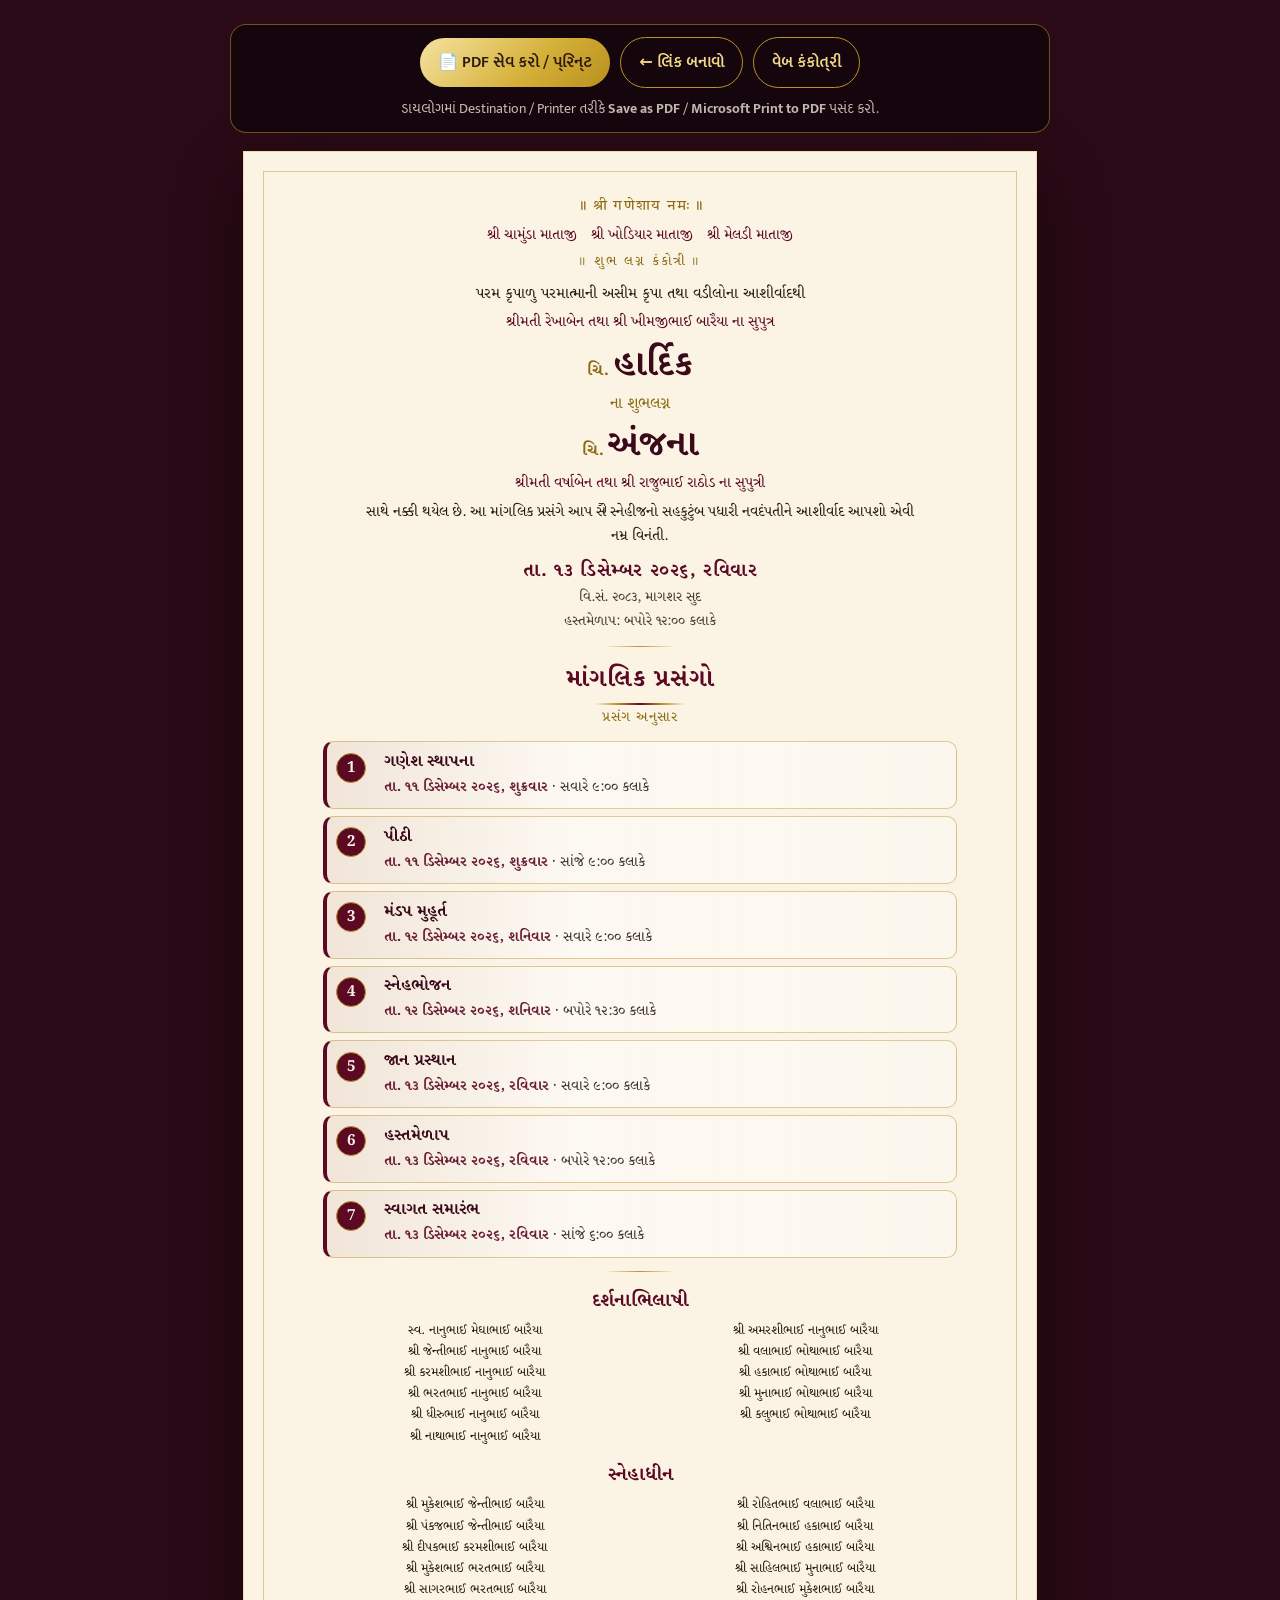
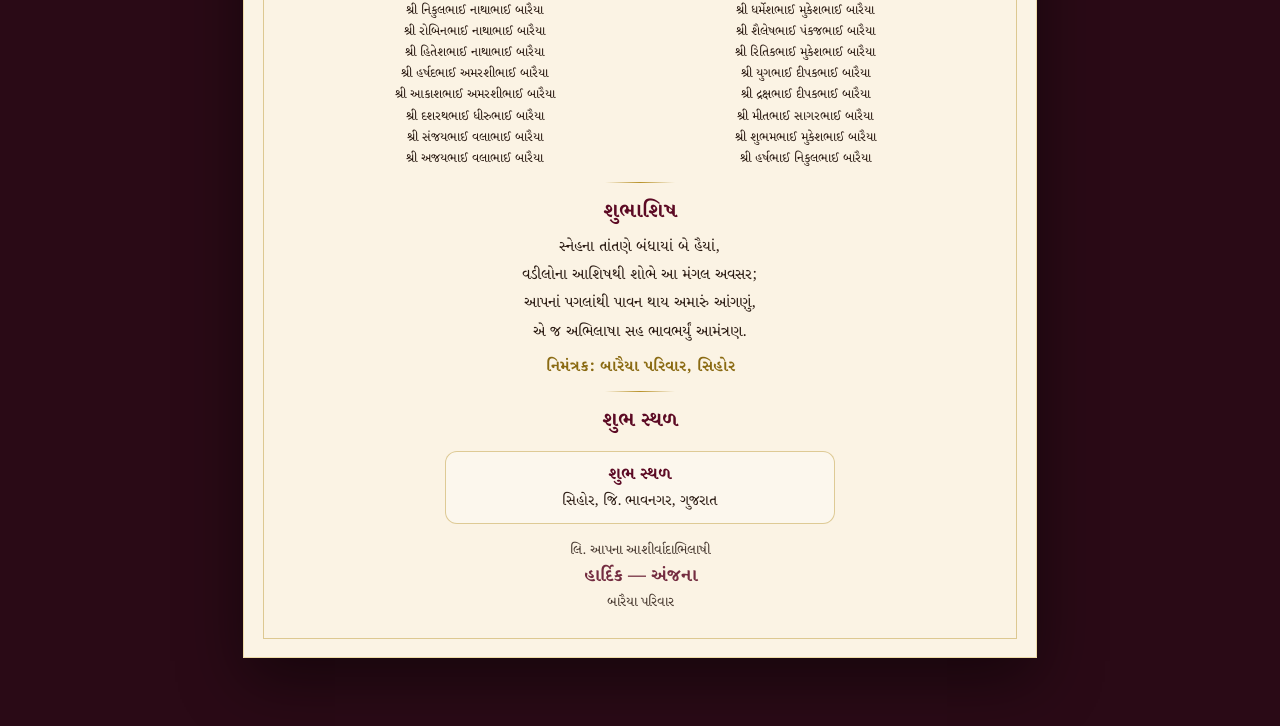
<file: print.html>
<!DOCTYPE html>
<html lang="gu">
<head>
<meta charset="UTF-8">
<meta name="viewport" content="width=device-width, initial-scale=1.0">
<meta name="robots" content="noindex">
<title>કંકોત્રી PDF</title>
<link rel="preconnect" href="https://fonts.googleapis.com">
<link href="https://fonts.googleapis.com/css2?family=Noto+Serif+Gujarati:wght@400;600;700&family=Mukta+Vaani:wght@400;500;600&family=Tiro+Devanagari+Sanskrit&display=swap" rel="stylesheet">
<link rel="stylesheet" href="css/print.css?v=1763930000">
</head>
<body>

<div class="toolbar">
  <button type="button" class="btn btn-gold" id="print-btn">📄 PDF સેવ કરો / પ્રિન્ટ</button>
  <a class="btn btn-outline" href="share.html">← લિંક બનાવો</a>
  <a class="btn btn-outline" id="web-link" href="index.html">વેબ કંકોત્રી</a>
  <p class="hint">ડાયલોગમાં Destination / Printer તરીકે <b>Save as PDF</b> / <b>Microsoft Print to PDF</b> પસંદ કરો.</p>
</div>

<!-- One continuous sheet — browser paginates naturally (no forced blank pages) -->
<article class="sheet">
  <div class="inner">
    <p class="mantra">॥ श्री गणेशाय नमः ॥</p>
    <div class="deities" id="deities"></div>
    <p class="kankotri">॥ શુભ લગ્ન કંકોત્રી ॥</p>

    <p class="guest" id="guest" hidden>પ્રતિ, <b id="guest-name"></b></p>

    <p class="intro">પરમ કૃપાળુ પરમાત્માની અસીમ કૃપા તથા વડીલોના આશીર્વાદથી</p>

    <div id="name-stack">
      <div id="groom-block">
        <p class="parents" id="groom-parents"></p>
        <div class="names">
          <span class="name"><small class="hon">ચિ.</small><span data-name="groom">વરરાજા</span></span>
        </div>
      </div>
      <p class="amp-line" id="amp-line"><span class="amp">ના શુભલગ્ન</span></p>
      <div id="bride-block">
        <div class="names">
          <span class="name"><small class="hon">ચિ.</small><span data-name="bride">કન્યા</span></span>
        </div>
        <p class="parents" id="bride-parents"></p>
      </div>
    </div>

    <p class="invite-line">સાથે નક્કી થયેલ છે. આ માંગલિક પ્રસંગે આપ સೌ સ્નેહીજનો સહકુટુંબ પધારી નવદંપતીને આશીર્વાદ આપશો એવી નમ્ર વિનંતી.</p>

    <p class="date-line" id="date-line"></p>
    <p class="tithi" id="tithi-line"></p>
    <p class="tithi" id="muhurat-line"></p>

    <div class="rule"></div>
    <h3 class="section-h programme-title">માંગલિક પ્રસંગો</h3>
    <p class="programme-sub">પ્રસંગ અનુસાર</p>
    <div class="events" id="events"></div>

    <div id="wellwishers-page" class="well">
      <div class="rule"></div>
      <h3 class="well-title">દર્શનાભિલાષી</h3>
      <div class="cols">
        <ul id="darshan-left"></ul>
        <ul id="darshan-right"></ul>
      </div>
      <div class="well-grp">
        <h3 class="well-title">ફઈ-ફુવા</h3>
        <div class="cols">
          <ul id="faifuva-left"></ul>
          <ul id="faifuva-right"></ul>
        </div>
      </div>
      <div class="well-grp">
        <h3 class="well-title">મોસાળ પક્ષ</h3>
        <div class="cols">
          <ul id="mosal-left"></ul>
          <ul id="mosal-right"></ul>
        </div>
      </div>
      <div id="sneha-grp">
        <h3 class="well-title">સ્નેહાધીન</h3>
        <ul id="sneha-top" style="list-style:none;text-align:center;font-family:'Noto Serif Gujarati',serif;font-size:.8rem;line-height:1.65;margin-bottom:.25rem"></ul>
        <div class="cols">
          <ul id="sneha-left"></ul>
          <ul id="sneha-right"></ul>
        </div>
      </div>
    </div>

    <div class="after-names">
      <div class="rule"></div>
      <h3 class="section-h">શુભાશિષ</h3>
      <p class="verse" id="verse"></p>
      <p class="inviter" id="inviter"></p>

      <div class="rule"></div>
      <h3 class="section-h" id="venue-title">શુભ સ્થળ</h3>
      <div class="venue">
        <p class="venue-name" id="venue-name"></p>
        <p class="venue-addr" id="venue-addr"></p>
      </div>

      <div class="foot">
        <p>લિ. આપના આશીર્વાદાભિલાષી</p>
        <p class="pair" id="foot-names"></p>
        <p id="foot-family"></p>
      </div>
    </div>
  </div>
</article>

<script src="js/invite-code.js?v=1763930000"></script>
<script src="js/config.js?v=1763930000"></script>
<script src="js/print.js?v=1763930000"></script>
<script>
  (function () {
    var a = document.getElementById('web-link');
    if (a) a.href = 'index.html' + location.search;
  })();
</script>
</body>
</html>
</file>
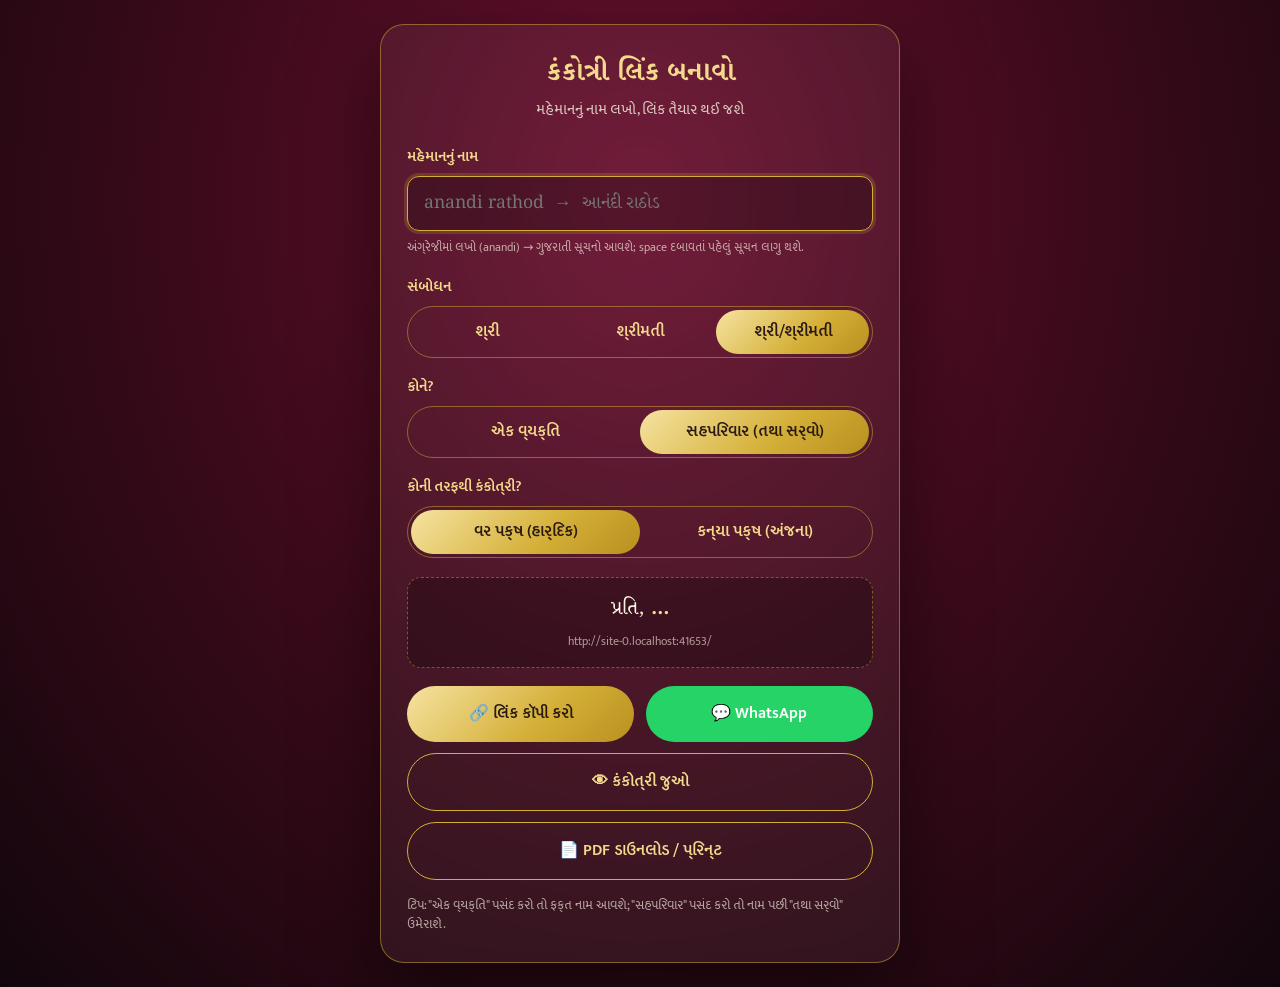
<file: share.html>
<!DOCTYPE html>
<html lang="gu">
<head>
<meta charset="UTF-8">
<meta name="viewport" content="width=device-width, initial-scale=1.0">
<meta name="robots" content="noindex">
<title>કંકોત્રી લિંક બનાવો</title>
<link href="https://fonts.googleapis.com/css2?family=Noto+Serif+Gujarati:wght@400;600;700&family=Mukta+Vaani:wght@400;500;600&display=swap" rel="stylesheet">
<style>
:root{--gold:#d4af37;--gold-2:#f3d98b;--cream:#fbf3e4;--ink:#2a1a12}
*{box-sizing:border-box;margin:0;padding:0}
body{font-family:'Mukta Vaani',system-ui,sans-serif;color:var(--cream);min-height:100vh;display:grid;place-items:center;padding:24px;
  background:radial-gradient(ellipse at 50% 20%,#6b1030 0%,#3b0a1a 50%,#12060c 100%)}
.card{width:100%;max-width:520px;padding:28px 26px;border-radius:24px;border:1px solid rgba(212,175,55,.5);background:rgba(255,255,255,.05);backdrop-filter:blur(8px);box-shadow:0 30px 80px rgba(0,0,0,.5)}
h1{font-family:'Noto Serif Gujarati',serif;font-weight:700;color:var(--gold-2);font-size:1.7rem;text-align:center;margin-bottom:.3rem}
.sub{text-align:center;opacity:.8;font-size:.95rem;margin-bottom:1.4rem}
label{display:block;font-weight:600;color:var(--gold-2);margin:1rem 0 .4rem;font-size:.95rem}
input[type=text]{width:100%;padding:.85rem 1rem;border-radius:12px;border:1px solid rgba(212,175,55,.5);background:rgba(0,0,0,.25);color:var(--cream);font:inherit;font-size:1.1rem;font-family:'Noto Serif Gujarati',serif}
input[type=text]:focus{outline:none;border-color:var(--gold);box-shadow:0 0 0 3px rgba(212,175,55,.2)}
.seg{display:flex;border:1px solid rgba(212,175,55,.5);border-radius:999px;padding:3px}
.seg button{flex:1;border:0;background:transparent;color:var(--gold-2);font:inherit;font-weight:600;padding:.55rem;border-radius:999px;cursor:pointer}
.seg button.active{background:linear-gradient(135deg,#f6e3a1,#d4af37 60%,#b8901f);color:var(--ink)}
.namewrap{position:relative}
.sugg{position:absolute;left:0;right:0;top:calc(100% + 4px);z-index:5;background:#2a0a16;border:1px solid rgba(212,175,55,.6);border-radius:12px;overflow:hidden;box-shadow:0 14px 40px rgba(0,0,0,.5)}
.sugg button{display:block;width:100%;text-align:left;border:0;background:transparent;color:var(--cream);font-family:'Noto Serif Gujarati',serif;font-size:1.1rem;padding:.6rem 1rem;cursor:pointer}
.sugg button:hover,.sugg button.hot{background:rgba(212,175,55,.2);color:var(--gold-2)}
.sugg button small{opacity:.5;font-family:'Mukta Vaani',sans-serif;font-size:.75rem;margin-left:.5rem}
.hint{font-size:.78rem;opacity:.65;margin-top:.4rem}
.preview{margin-top:1.2rem;padding:1rem;border-radius:14px;background:rgba(0,0,0,.25);border:1px dashed rgba(212,175,55,.45);text-align:center}
.preview .line{font-family:'Noto Serif Gujarati',serif;font-size:1.25rem;color:var(--cream)}
.preview .line b{color:var(--gold-2)}
.preview .url{font-size:.75rem;opacity:.6;word-break:break-all;margin-top:.5rem}
.actions{display:grid;grid-template-columns:1fr 1fr;gap:.7rem;margin-top:1.1rem}
.btn{display:flex;align-items:center;justify-content:center;gap:.4rem;padding:.9rem;border-radius:999px;border:0;font:inherit;font-weight:600;font-size:1rem;cursor:pointer;text-decoration:none}
.btn-gold{background:linear-gradient(135deg,#f6e3a1,#d4af37 60%,#b8901f);color:var(--ink)}
.btn-wa{background:#25d366;color:#fff}
.btn-outline{background:transparent;border:1px solid var(--gold);color:var(--gold-2);grid-column:1/-1}
.tip{font-size:.8rem;opacity:.65;margin-top:1rem;line-height:1.5}
.toast{position:fixed;left:50%;bottom:26px;transform:translateX(-50%) translateY(20px);background:#1f5a24;color:#fff;padding:.6rem 1.2rem;border-radius:999px;opacity:0;transition:.3s;pointer-events:none}
.toast.show{opacity:1;transform:translateX(-50%)}
</style>
</head>
<body>
<div class="card">
  <h1>કંકોત્રી લિંક બનાવો</h1>
  <p class="sub">મહેમાનનું નામ લખો, લિંક તૈયાર થઈ જશે</p>

  <label for="name">મહેમાનનું નામ</label>
  <div class="namewrap">
    <input type="text" id="name" placeholder="anandi rathod  →  આનંદી રાઠોડ" autocomplete="off" autofocus>
    <div class="sugg" id="sugg" hidden></div>
  </div>
  <p class="hint">અંગ્રેજીમાં લખો (anandi) → ગુજરાતી સૂચનો આવશે; space દબાવતાં પહેલું સૂચન લાગુ થશે.</p>

  <label>સંબોધન</label>
  <div class="seg" id="prefix">
    <button type="button" data-p="શ્રી">શ્રી</button>
    <button type="button" data-p="શ્રીમતી">શ્રીમતી</button>
    <button type="button" data-p="શ્રી/શ્રીમતી" class="active">શ્રી/શ્રીમતી</button>
  </div>

  <label>કોને?</label>
  <div class="seg" id="scope">
    <button type="button" data-all="0">એક વ્યક્તિ</button>
    <button type="button" data-all="1" class="active">સહપરિવાર (તથા સર્વો)</button>
  </div>

  <label>કોની તરફથી કંકોત્રી?</label>
  <div class="seg" id="side">
    <button type="button" data-side="groom" class="active">વર પક્ષ (હાર્દિક)</button>
    <button type="button" data-side="bride">કન્યા પક્ષ (અંજના)</button>
  </div>

  <div class="preview">
    <div class="line" id="line">પ્રતિ, <b>…</b></div>
    <div class="url" id="url"></div>
  </div>

  <div class="actions">
    <button class="btn btn-gold" id="copy">🔗 લિંક કૉપી કરો</button>
    <a class="btn btn-wa" id="wa" href="#" target="_blank" rel="noopener">💬 WhatsApp</a>
    <a class="btn btn-outline" id="open" href="#" target="_blank" rel="noopener">👁 કંકોત્રી જુઓ</a>
    <a class="btn btn-outline" id="pdf" href="print.html" target="_blank" rel="noopener">📄 PDF ડાઉનલોડ / પ્રિન્ટ</a>
  </div>
  <p class="tip">ટિપ: "એક વ્યક્તિ" પસંદ કરો તો ફક્ત નામ આવશે; "સહપરિવાર" પસંદ કરો તો નામ પછી "તથા સર્વો" ઉમેરાશે.</p>
</div>
<div class="toast" id="toast">લિંક કૉપી થઈ ગઈ ✓</div>

<script src="js/invite-code.js?v=1760965200"></script>
<script src="js/config.js?v=1763930000"></script>
<script>
(function () {
  const W = window.WEDDING;
  const base = location.href.replace(/share\.html.*$/, '');
  const nameEl = document.getElementById('name'), lineEl = document.getElementById('line'), urlEl = document.getElementById('url');
  const copyBtn = document.getElementById('copy'), waBtn = document.getElementById('wa'), openBtn = document.getElementById('open'), pdfBtn = document.getElementById('pdf'), toast = document.getElementById('toast');
  let side = 'groom', link = base, prefix = 'શ્રી/શ્રીમતી', all = '1';

  function displayName(raw) {
    const name = raw.replace(/\s+/g, ' ').trim();
    if (!name) return '';
    const hasTitle = /^(શ્રી|શ્રીમતી|પૂજ્ય|માનનીય|આદરણીય|ડૉ\.|સૌ\.)/.test(name);
    const pre = hasTitle ? '' : prefix + ' ';
    const suffix = (all === '1' && W.guestSuffix) ? ' ' + W.guestSuffix : '';
    return pre + name + suffix;
  }
  function update() {
    const raw = nameEl.value.replace(/\s+/g, ' ').trim();
    const hasTitle = /^(શ્રી|શ્રીમતી|પૂજ્ય|માનનીય|આદરણીય|ડૉ\.|સૌ\.)/.test(raw);
    const fullName = raw ? (hasTitle ? raw : prefix + ' ' + raw) : '';
    const code = window.InviteCode.encode({ name: fullName, side, all: all === '1' });
    link = (raw || side === 'bride') ? base + '?i=' + code : base;
    const shown = displayName(raw);
    lineEl.innerHTML = 'પ્રતિ, <b>' + (shown || '…') + '</b>';
    urlEl.textContent = link;
    openBtn.href = link;
    if (pdfBtn) {
      const q = link.includes('?') ? link.slice(link.indexOf('?')) : '';
      pdfBtn.href = 'print.html' + q;
    }
    const who = side === 'bride' ? `${W.bride} અને ${W.groom}` : `${W.groom} અને ${W.bride}`;
    const msg = `${shown ? shown + ',\n\n' : ''}${who} ના શુભલગ્ન પ્રસંગે આપને હૃદયપૂર્વક નિમંત્રણ.\nકંકોત્રી અહીં જુઓ 👇\n${link}`;
    waBtn.href = 'https://wa.me/?text=' + encodeURIComponent(msg);
  }
  // ---- live English → Gujarati transliteration (Google Input Tools) ----
  const sugg = document.getElementById('sugg');
  let suggWords = [], hot = 0, reqId = 0;
  const cache = {};
  function currentWord() {
    const v = nameEl.value, pos = nameEl.selectionStart;
    const start = v.lastIndexOf(' ', pos - 1) + 1;
    let end = v.indexOf(' ', pos); if (end < 0) end = v.length;
    return { word: v.slice(start, end), start, end };
  }
  async function fetchSugg(word) {
    if (cache[word]) return cache[word];
    const r = await fetch('https://inputtools.google.com/request?text=' + encodeURIComponent(word) + '&itc=gu-t-i0-und&num=5&cp=0&cs=1&ie=utf-8&oe=utf-8');
    const d = await r.json();
    const list = (d[0] === 'SUCCESS' && d[1][0] && d[1][0][1]) || [];
    cache[word] = list; return list;
  }
  function hideSugg() { sugg.hidden = true; suggWords = []; }
  function showSugg(list, typed) {
    suggWords = list; hot = 0;
    if (!list.length) return hideSugg();
    sugg.innerHTML = list.map((w, i) => `<button type="button" data-i="${i}" class="${i === 0 ? 'hot' : ''}">${w}<small>${typed}</small></button>`).join('');
    sugg.hidden = false;
  }
  function applyWord(w) {
    const { start, end } = currentWord();
    const v = nameEl.value;
    nameEl.value = v.slice(0, start) + w + v.slice(end);
    const p = start + w.length; nameEl.setSelectionRange(p, p);
    hideSugg(); update();
  }
  async function maybeSuggest() {
    const { word } = currentWord();
    if (!/^[A-Za-z]+$/.test(word)) return hideSugg();
    const id = ++reqId;
    try { const list = await fetchSugg(word); if (id === reqId) showSugg(list, word); } catch (e) { hideSugg(); }
  }
  sugg.addEventListener('mousedown', e => { const b = e.target.closest('button'); if (b) { e.preventDefault(); applyWord(suggWords[+b.dataset.i]); } });
  nameEl.addEventListener('keydown', e => {
    if (sugg.hidden || !suggWords.length) return;
    if (e.key === 'ArrowDown' || e.key === 'ArrowUp') {
      e.preventDefault(); hot = (hot + (e.key === 'ArrowDown' ? 1 : suggWords.length - 1)) % suggWords.length;
      sugg.querySelectorAll('button').forEach((b, i) => b.classList.toggle('hot', i === hot));
    } else if (e.key === ' ' || e.key === 'Enter' || e.key === 'Tab') {
      e.preventDefault(); applyWord(suggWords[hot]);
      if (e.key === ' ') { const p = nameEl.selectionStart; nameEl.value = nameEl.value.slice(0, p) + ' ' + nameEl.value.slice(p); nameEl.setSelectionRange(p + 1, p + 1); update(); }
    } else if (e.key === 'Escape') hideSugg();
  });
  document.querySelectorAll('#prefix button').forEach(b => b.addEventListener('click', () => {
    prefix = b.dataset.p; document.querySelectorAll('#prefix button').forEach(x => x.classList.toggle('active', x === b)); update();
  }));
  document.querySelectorAll('#scope button').forEach(b => b.addEventListener('click', () => {
    all = b.dataset.all; document.querySelectorAll('#scope button').forEach(x => x.classList.toggle('active', x === b)); update();
  }));
  nameEl.addEventListener('blur', () => setTimeout(hideSugg, 150));
  nameEl.addEventListener('input', () => { update(); maybeSuggest(); });
  document.querySelectorAll('#side button').forEach(b => b.addEventListener('click', () => {
    side = b.dataset.side;
    document.querySelectorAll('#side button').forEach(x => x.classList.toggle('active', x === b));
    update();
  }));
  copyBtn.addEventListener('click', async () => {
    try { await navigator.clipboard.writeText(link); }
    catch (e) { const t = document.createElement('textarea'); t.value = link; document.body.appendChild(t); t.select(); document.execCommand('copy'); t.remove(); }
    toast.classList.add('show'); setTimeout(() => toast.classList.remove('show'), 1800);
  });
  update();
})();
</script>
</body>
</html>
</file>
<file: css/print.css>
/* cache 1760968200 */
/* Printable kankotri — screen preview + PDF/print */
:root{
  --maroon:#5c0a24;
  --maroon-deep:#3b0a1a;
  --gold:#b8922a;
  --gold-2:#8a6a12;
  --cream:#fbf3e4;
  --cream-2:#f3e6cf;
  --ink:#2a1a12;
  --line:rgba(184,146,42,.45);
}
*{box-sizing:border-box;margin:0;padding:0}
html,body{background:#2a0a16;color:var(--ink);font-family:'Mukta Vaani',system-ui,sans-serif}
body{min-height:100vh;padding:24px 16px 48px}

.toolbar{
  position:sticky;top:0;z-index:20;display:flex;flex-wrap:wrap;gap:.6rem;justify-content:center;align-items:center;
  max-width:820px;margin:0 auto 18px;padding:12px 14px;border-radius:16px;
  background:rgba(20,6,12,.92);border:1px solid rgba(212,175,55,.45);backdrop-filter:blur(8px);
  color:var(--cream);
}
.toolbar .hint{flex:1 1 100%;text-align:center;font-size:.85rem;opacity:.75}
.btn{
  display:inline-flex;align-items:center;justify-content:center;gap:.35rem;
  padding:.7rem 1.15rem;border-radius:999px;border:0;font:inherit;font-weight:600;cursor:pointer;text-decoration:none;
}
.btn-gold{background:linear-gradient(135deg,#f6e3a1,#d4af37 60%,#b8901f);color:var(--ink)}
.btn-outline{background:transparent;border:1px solid var(--gold);color:#f3d98b}

.sheet{
  width:210mm;max-width:100%;min-height:auto;margin:0 auto 20px;padding:12mm 11mm;
  background:var(--cream);color:var(--ink);
  box-shadow:0 24px 60px rgba(0,0,0,.45);
  border:1px solid rgba(212,175,55,.35);
  position:relative;
}
.sheet::before{
  content:"";position:absolute;inset:5mm;border:1.5px solid var(--line);pointer-events:none;
}
.inner{position:relative;z-index:1;text-align:center}

.mantra{font-family:'Tiro Devanagari Sanskrit','Noto Serif Gujarati',serif;color:var(--gold-2);letter-spacing:.08em;font-size:.95rem}
.deities{display:flex;flex-wrap:wrap;justify-content:center;gap:.35rem .9rem;margin:.45rem 0 .15rem;font-family:'Noto Serif Gujarati',serif;font-size:.9rem;color:var(--maroon)}
.kankotri{font-family:'Noto Serif Gujarati',serif;letter-spacing:.16em;font-size:.85rem;color:var(--gold-2);margin:.4rem 0 .7rem}
.guest{font-family:'Noto Serif Gujarati',serif;font-size:1.05rem;margin:.3rem 0 .8rem;color:var(--maroon)}
.guest b{color:var(--ink)}
.intro,.invite-line,.parents,.origin,.tithi{font-family:'Noto Serif Gujarati',serif;line-height:1.6}
.intro{font-size:.95rem;margin-bottom:.3rem}
.parents{font-size:.92rem;color:var(--maroon);margin-top:.12rem}
.origin{font-size:.82rem;opacity:.8}
.names{margin:.45rem 0 .2rem}
.names .name{display:block;font-family:'Noto Serif Gujarati',serif;font-weight:700;font-size:clamp(1.65rem,4.2vw,2.25rem);color:var(--maroon-deep);line-height:1.3}
.names .hon{font-size:.45em;color:var(--gold-2);margin-right:.2em}
.amp-line{margin:.2rem 0 .35rem}
.amp{display:block;font-family:'Noto Serif Gujarati',serif;font-size:1rem;color:var(--gold-2)}
.invite-line{font-size:.92rem;max-width:150mm;margin:.25rem auto .55rem;line-height:1.65}
.date-line{font-family:'Noto Serif Gujarati',serif;font-weight:700;font-size:1.18rem;color:var(--maroon);margin-top:.45rem;letter-spacing:.03em}
.tithi{font-size:.88rem;opacity:.85;margin-top:.12rem}

.rule{width:70px;height:1px;margin:.85rem auto;background:linear-gradient(90deg,transparent,var(--gold),transparent)}

.section-h{font-family:'Noto Serif Gujarati',serif;font-weight:700;font-size:1.28rem;color:var(--maroon);margin:.7rem 0 .45rem}
.verse{font-family:'Noto Serif Gujarati',serif;font-size:.95rem;line-height:1.85;max-width:148mm;margin:0 auto}
.inviter{font-family:'Noto Serif Gujarati',serif;font-weight:700;color:var(--gold-2);margin-top:.55rem;font-size:.98rem}

.venue{margin-top:.55rem;padding:.65rem 1rem;border:1px solid var(--line);border-radius:12px;display:inline-block;min-width:55%;background:rgba(255,255,255,.35)}
.venue-name{font-family:'Noto Serif Gujarati',serif;font-weight:700;font-size:1.08rem;color:var(--maroon)}
.venue-addr{font-family:'Noto Serif Gujarati',serif;font-size:.92rem;margin-top:.2rem;line-height:1.5}

.foot{margin-top:1rem;font-family:'Noto Serif Gujarati',serif;font-size:.86rem;opacity:.85}
.foot .pair{font-weight:700;color:var(--maroon);font-size:1.12rem;margin:.2rem 0;opacity:1}
/* no forced page breaks — content flows; browser splits pages naturally */
.page-break{break-after:auto;page-break-after:auto}

/* ===== Programme (માંગલિક પ્રસંગો) — high visibility ===== */
.programme-title{font-size:1.55rem;margin:.35rem 0 .15rem;letter-spacing:.04em}
.programme-title::after{content:"";display:block;width:90px;height:2px;margin:.35rem auto 0;background:linear-gradient(90deg,transparent,var(--gold),var(--maroon),var(--gold),transparent)}
.programme-sub{font-family:'Noto Serif Gujarati',serif;font-size:.88rem;color:var(--gold-2);margin-bottom:.9rem;letter-spacing:.08em}
.events{
  margin:0 auto;max-width:168mm;text-align:left;
  display:flex;flex-direction:column;gap:.42rem;
}
.ev{
  display:grid;
  grid-template-columns:36px 1fr;
  gap:.15rem .75rem;
  align-items:start;
  padding:.55rem .75rem .55rem .6rem;
  border:1px solid var(--line);
  border-left:4px solid var(--maroon);
  border-radius:10px;
  background:linear-gradient(90deg,rgba(92,10,36,.06),rgba(255,255,255,.55) 40%,rgba(255,255,255,.35));
  font-family:'Noto Serif Gujarati',serif;
  -webkit-print-color-adjust:exact;print-color-adjust:exact;
}
.ev-num{
  grid-row:1 / span 3;
  width:30px;height:30px;margin-top:.1rem;
  border-radius:50%;
  display:grid;place-items:center;
  font-weight:700;font-size:.95rem;
  color:var(--cream);background:var(--maroon);
  border:1px solid var(--gold);
}
.ev-name{font-weight:700;font-size:1.02rem;color:var(--maroon-deep);line-height:1.35;grid-column:2}
.ev-when{grid-column:2;font-size:.9rem;color:var(--ink);opacity:.9;margin-top:.1rem}
.ev-when b{color:var(--maroon);font-weight:700}
.ev-note{grid-column:2;font-size:.82rem;color:var(--gold-2);margin-top:.12rem;font-style:normal}

.well{margin-top:.85rem}
.well-top{margin-top:0}
.well-top .well-title:first-child{margin-top:.2rem}
.well-title{font-family:'Noto Serif Gujarati',serif;font-weight:700;font-size:1.18rem;color:var(--maroon);margin:.9rem 0 .4rem}
.cols{display:grid;grid-template-columns:1fr 1fr;gap:.25rem 1.1rem;text-align:center;max-width:170mm;margin:0 auto}
.cols ul{list-style:none;font-family:'Noto Serif Gujarati',serif;font-size:.8rem;line-height:1.65}

@media (max-width:820px){
  .sheet{padding:10mm 7mm;min-height:auto}
  .ev{grid-template-columns:30px 1fr}
}

@page{size:A4;margin:8mm}
@media print{
  html,body{background:#fff;padding:0}
  .toolbar{display:none!important}
  .sheet{
    width:auto;max-width:none;min-height:auto;margin:0;padding:2mm;
    box-shadow:none;border:0;background:var(--cream);
    -webkit-print-color-adjust:exact;print-color-adjust:exact;
  }
  .sheet::before{inset:2mm}
  /* no forced page breaks — content flows; browser splits pages naturally */
.page-break{break-after:auto;page-break-after:auto}
  .ev{-webkit-print-color-adjust:exact;print-color-adjust:exact}
  a{color:inherit;text-decoration:none}
}


/* Keep programme cards intact; never force blank pages between sections */
.ev{break-inside:avoid;page-break-inside:avoid}
.well{break-inside:auto}
.well-title{break-after:avoid;page-break-after:avoid}
.after-names{break-inside:avoid;page-break-inside:avoid}
@media print{
  .sheet{min-height:0!important;height:auto!important}
  .page-break{break-after:auto!important;page-break-after:auto!important}
}
</file>
